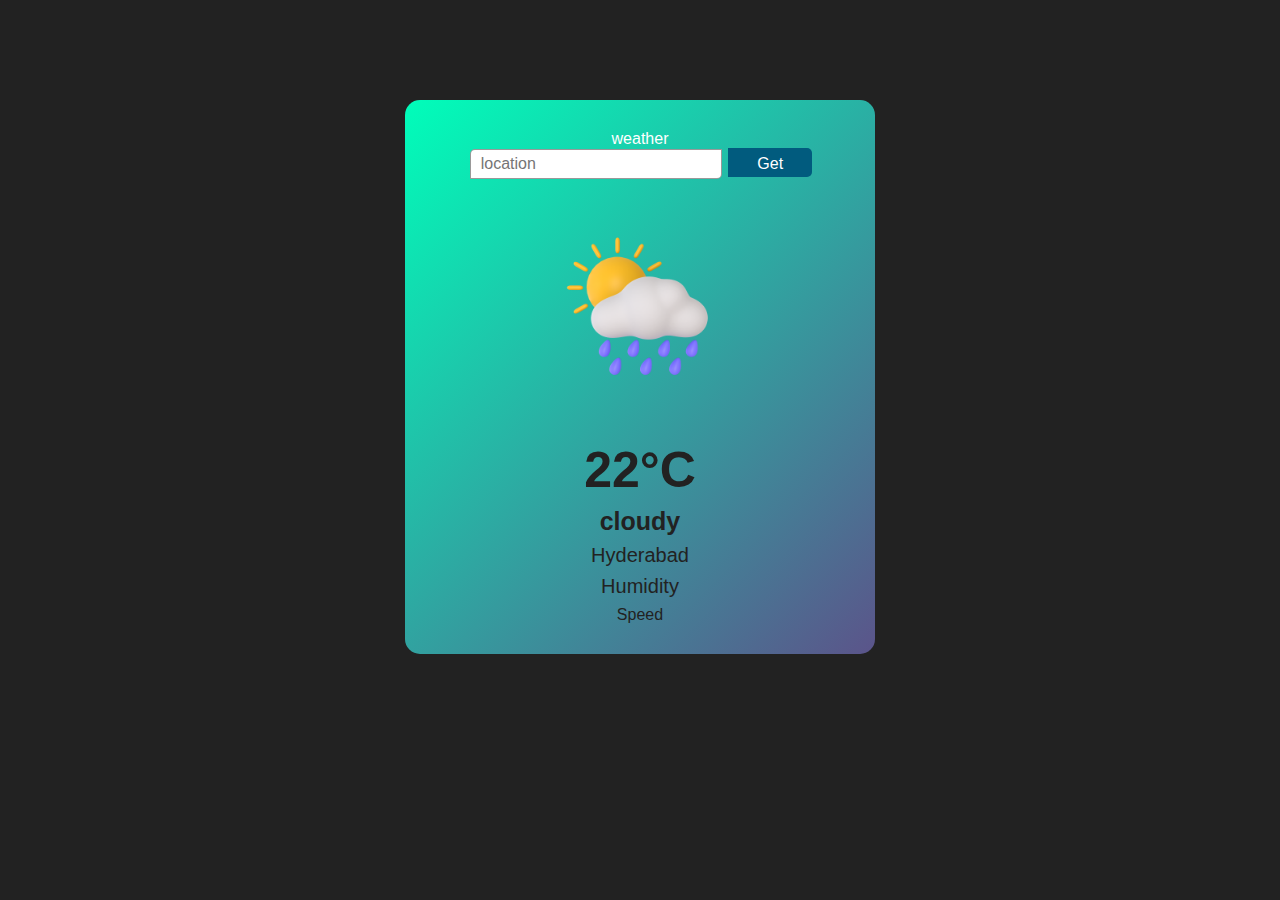
<file: index.html>
<!DOCTYPE html>
<html>
    <head>
        <meta name="viewport" content="width=device-width,initial-scale=1.0">
        <title>weather app</title>
        <link rel="stylesheet" href="assets/style.css">
        <!-- <script src="./assets/script.js"></script> -->
    </head>
    <body>
        <div class="container">
            <div class="title">
                <p>weather  </p>
            </div>
            <div class="input  ">
                <input type="text" id="location-input" placeholder="location">
                <input type="button" value="Get" id="btn" >
               
            </div>
            <div class="info ">
                <img src="./assets/image/w3.png" id="icon">
                <div class="temp"><span id="temp-value">22</span><span id="unit">&#176</span><span id="C">C</span></div>
                <div id="weather-desc">cloudy</div>
                <div id="location">Hyderabad</div>
                <div id ="humidity">Humidity</div>
                <div id ="wind">Speed</div>
            </div>
        </div>
      
    
<script>


let inputEle = document.getElementById("location-input");
let temperature = document.getElementById("temp-value");
let locEle = document.getElementById("location");
let weatherdescEle = document.getElementById("weather-desc");
let btnEle = document.getElementById("btn") ;
let humidityEle=document.getElementById("humidity")
let windEle=document.getElementById("wind")
 const apikey = "d430cc2e84177895235da5e25887e7b6";

 btnEle.onclick = function(){
    if (inputEle.value === "")
    alert("please Enter Valid Location");
else{
    loc = inputEle.value
    url= `https://api.openweathermap.org/data/2.5/weather?q=${loc}&appid=${ apikey}`;
    fetch(url).then(res=> res.json())
    .then(data =>{
        console.log(data);
        const{name}= data;
        const{feels_like}=data.main;
        const{description}=data.weather[0];
        const{humidity}=data.main;
        const{speed} =data.wind;
        temperature.innerText = Math.floor(feels_like-273);
        locEle.innerText = name;
        weatherdescEle.innerText= description;
        humidityEle.innerText = `Humidity: ${humidity}%`;
        windEle.innerText = `Wind Speed: ${speed} m/s`;
        })
    .catch(() =>{
        alert("Enter Valid Location");
    })
    inputEle.value =""
    
    }
}

</script>
</body>

</html>
</file>
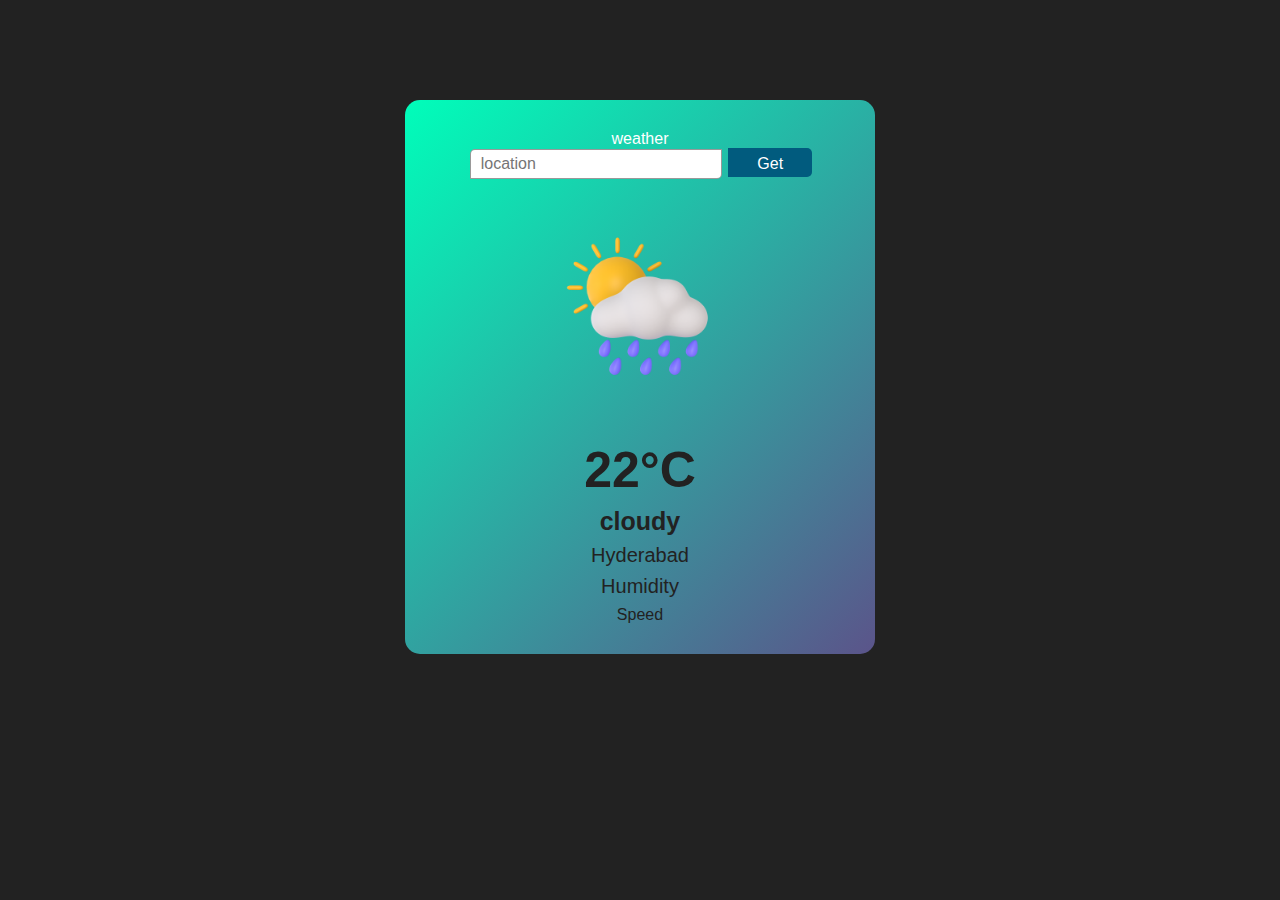
<file: ajax.html>
<!DOCTYPE html>
<html>
    <head>
        <meta name="viewport" content="width=device-width,initial-scale=1.0">
        <title>weather app</title>
        <link rel="stylesheet" href="assets/style.css">
        <!-- <script src="./assets/script.js"></script> -->
    </head>
    <body>
        <div class="container">
            <div class="title">
                <p>weather  </p>
            </div>
            <div class="input  ">
                <input type="text" id="location-input" placeholder="location">
                <input type="button" value="Get" id="btn" >
               
            </div>
            <div class="info ">
                <img src="./assets/image/w3.png" id="icon">
                <div class="temp"><span id="temp-value">22</span><span id="unit">&#176</span><span id="C">C</span></div>
                <div id="weather-desc">cloudy</div>
                <div id="location">Hyderabad</div>
                <div id ="humidity">Humidity</div>
                <div id ="wind">Speed</div>
            </div>
        </div>
        <script>
        let inputEle = document.getElementById("location-input");
let temperature = document.getElementById("temp-value");
let locEle = document.getElementById("location");
let weatherdescEle = document.getElementById("weather-desc");
let btnEle = document.getElementById("btn");
let humidityEle = document.getElementById("humidity");
let windEle = document.getElementById("wind");
const apikey = "d430cc2e84177895235da5e25887e7b6";

btnEle.onclick = function () {
  if (inputEle.value === "") {
    alert("Please enter a valid location");
  } else {
    let loc = inputEle.value;
    let url = `https://api.openweathermap.org/data/2.5/weather?q=${loc}&appid=${apikey}`;

    var xhr = new XMLHttpRequest();
    xhr.open("GET", url, true);

    xhr.onreadystatechange = function () {
      if (xhr.readyState == 4) {
        if (xhr.status == 200) {
          var data = JSON.parse(xhr.responseText);
          console.log(data);
          const { name } = data;
          const { feels_like } = data.main;
          const { description } = data.weather[0];
          const { humidity } = data.main;
          const { speed } = data.wind;

          temperature.innerText = Math.floor(feels_like - 273);
          locEle.innerText = name;
          weatherdescEle.innerText = description;
          humidityEle.innerText = `Humidity: ${humidity}%`;
          windEle.innerText = `Wind Speed: ${speed} m/s`;
        } else {
          alert("Error: Unable to fetch data for the specified location");
        }
      }
    };

    xhr.onerror = function () {
      alert("Error: Unable to fetch data for the specified location");
    };

    xhr.send();
    inputEle.value = "";
  }
};
</script>

      </body>
      </html>
</file>
<file: assets/style.css>
*{
    margin:0;
    padding:0;
    font-family:'poppins',sans-serif ;
    box-sizing: border-box;
}
body{
    background: #222;
}
.container{
    width:100% ;
    max-width:470px ;
    background:linear-gradient(135deg,#00feba,#5b548a) ;
    color: #fff;
    margin:100px auto 0;
    border-radius:15px ;
    padding:30px 25px ;
    text-align: center;
    height:auto; 
}
.container.title{
    padding:10px 0;
    font-size:80px ;
    text-align:center ;
}
.container.input{
    text-align:center ;
    margin:10px 0;
}
.container #location-input{
    background-color:white ;
    border: 1.5px solid rgba(0,0,0,0.4);
    outline:none;
    padding:5px 10px ;
    width:60%;
    border-radius:5px 0 05px ;
    font-size: 16px;
}
.container #location-input:focus{
    box-shadow:0px 0px 3px #015b7e ;
}
 #btn{
    width:20% ;
    
    background-color:#015b7e ;
    color:#fff;
    padding:7px 10px;
    font-size:16px;
     outline: none;
     border: #015b7e;
     position:relative;
     left:2px;
     border-radius:0 5px 5px 0 ;
     height:29px;
     cursor: pointer;
 }
 .container .input#btn:hover,.container.input#btn:active{
    background-color:#015b71 ;
    box-shadow:0px 0px 2px #015b7e ;
 }
img{
    display:block;
    width: 194px;
    height:192px ;
    margin:35px auto;
    }
 .info{
    color:#222
 }  
 .temp{
    text-align:center ;
    font-size:50px ;
    font-weight:600 ;
 } 
#c{
    font-size:30px ;
    margin-left:10px ;
}
#weather-desc{
    font-size:25px ;
    text-align:center ;
    padding:8px ;
    font-weight:600 ;
}
#location{
    text-align:center ;
    font-size:20px ;
    font-weight:400 ;

}
#humidity{
    text-align: center;
    font-size:20px ;
    font-weight:400 ;
    padding:8px ;

}
/* .search{
    width:100% ;
    display:flex ;
    align-items:center ;
    justify-content:space-between ;
}
.search input{
    border:0 ;
    outline:0 ;
    background:#ebfffc ;
    color: #555;
    padding:5px 10px ;
    height:50px ;
    border-radius:10px ;
    flex:1 ;
    margin-right:10px ;
    font-size:16px ;
}
.search button{
    border: 0;
    outline:0;
    background:#ebfffc;
    border-radius:50% ;
    width:60px;
    height:60px;
    cursor:pointer;
}
.search button img{
    width: 28px;
}
.weather img{
    width:120px ;
    margin-top:30px ;
}
.weather-icon{
    width: 170px;
    margin-top: 30px;
}
.weather h1{
   font-size:80px ;
   font-weight:500 ; 
}
.weather h2{
    font-size:25px ;
    font-weight:200 ; 
    margin-top:10px ;
 }
 .details{
    display: flex;
    align-items:center ;
    justify-content:space-between;
    padding:0 20px ;
    margin-top:50px ;
 }
 
.col img{
    width:60px ;
    margin-right:10px ;
}
.humidity,.wind{
    font-size:18px ;
    margin-top:1px ;
} */
</file>
